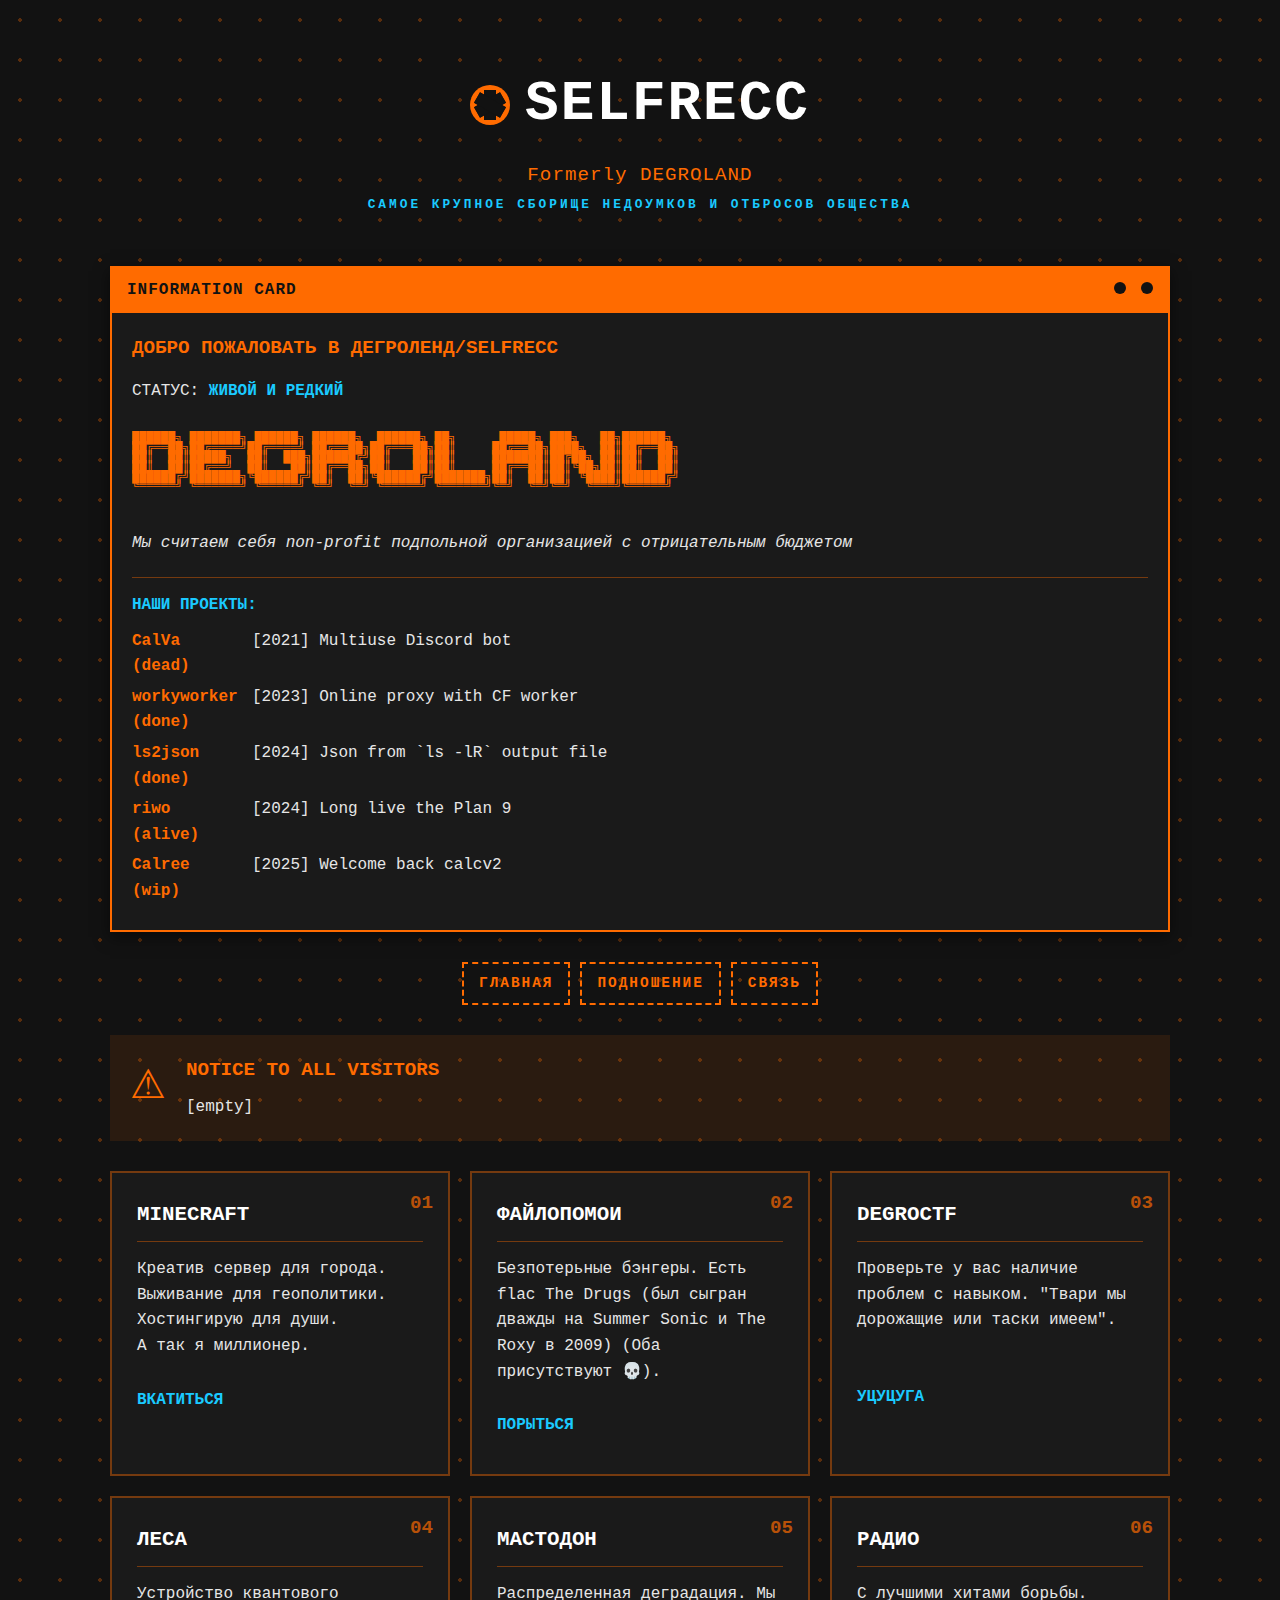
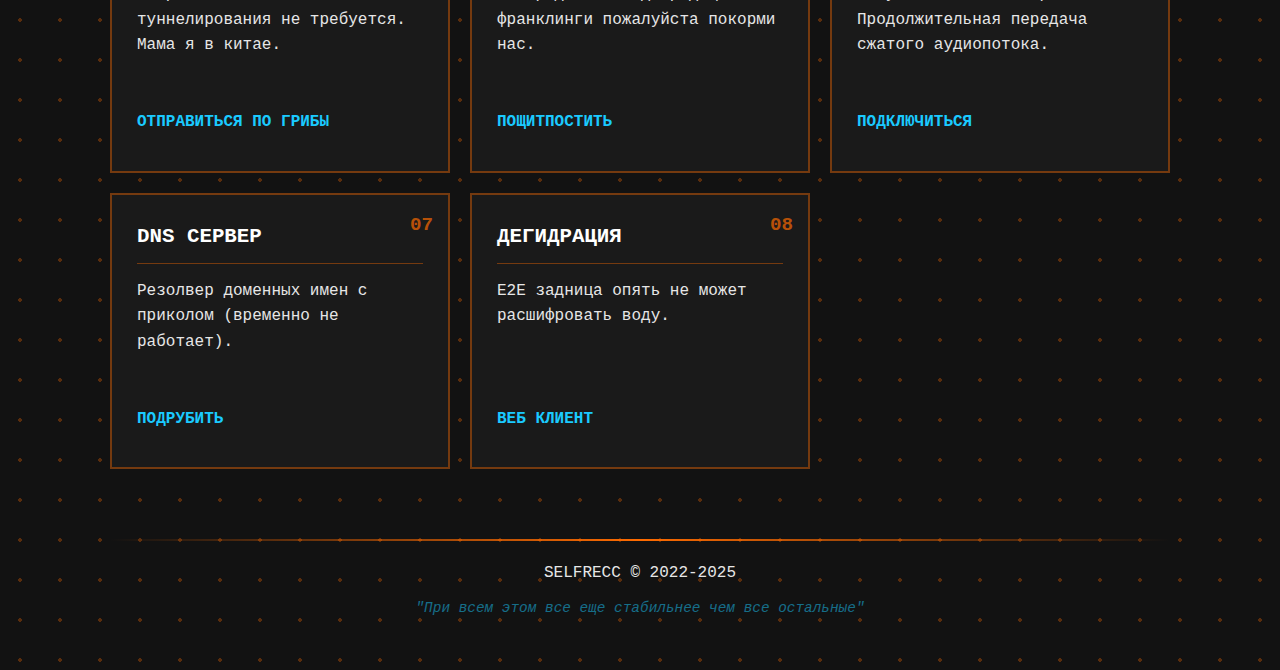
<file: html/contact/index.html>
<!DOCTYPE html>
<html lang="en">
<head>
    <meta charset="UTF-8">
    <meta name="viewport" content="width=device-width, initial-scale=1.0">
    <title>DEGROLAND - Advanced Digital Services</title>
    <link rel="stylesheet" href="styles.css">
</head>
<body>
    <!--<div class="aperture-overlay"></div>-->
    <div class="container">
        <header class="logo-section">
            <div class="logo-container">
                <div class="logo-circle">
                    <div class="logo-aperture">
                        <span></span>
                        <span></span>
                        <span></span>
                        <span></span>
                        <span></span>
                        <span></span>
                    </div>
                </div>
                <h1>SELFRECC</h1>
            </div>
            <p class="typewriter">Formerly DEGROLAND</p>
            <div class="subtitle">Самое крупное сборище недоумков и отбросов общества</div>
        </header>

        <div class="retro-panel">
            <div class="panel-header">
                <div class="panel-title">INFORMATION CARD</div>
                <div class="panel-controls">
                    <span></span>
                    <span></span>
                </div>
            </div>

            <div class="panel-content">
                <p class="welcome">ДОБРО ПОЖАЛОВАТЬ В ДЕГРОЛЕНД/SELFRECC</p>
                <p>СТАТУС: <span class="status-marker">ЖИВОЙ И РЕДКИЙ</span></p>
                
                <div class="ascii-art">
██████╗ ███████╗ ██████╗ ██████╗  ██████╗ ██╗      █████╗ ███╗   ██╗██████╗
██╔══██╗██╔════╝██╔════╝ ██╔══██╗██╔═══██╗██║     ██╔══██╗████╗  ██║██╔══██╗
██║  ██║█████╗  ██║  ███╗██████╔╝██║   ██║██║     ███████║██╔██╗ ██║██║  ██║
██║  ██║██╔══╝  ██║   ██║██╔══██╗██║   ██║██║     ██╔══██║██║╚██╗██║██║  ██║
██████╔╝███████╗╚██████╔╝██║  ██║╚██████╔╝███████╗██║  ██║██║ ╚████║██████╔╝
╚═════╝ ╚══════╝ ╚═════╝ ╚═╝  ╚═╝ ╚═════╝ ╚══════╝╚═╝  ╚═╝╚═╝  ╚═══╝╚═════╝
                </div>
                
                <p class="mission-statement">Мы считаем себя non-profit подпольной организацией с отрицательным бюджетом</p>

                <div class="command-list">
                    <div class="command-title">НАШИ ПРОЕКТЫ:</div>
		    <div class="command-row"><span class="command">CalVa<br>(dead)</span><span class="desc">[2021] Multiuse Discord bot</span></div>
		    <div class="command-row"><span class="command">workyworker<br>(done)</span><span class="desc">[2023] Online proxy with CF worker</span></div>
		    <div class="command-row"><span class="command">ls2json<br>(done)</span><span class="desc">[2024] Json from `ls -lR` output file</span></div>
		    <div class="command-row"><span class="command">riwo<br>(alive)</span><span class="desc">[2024] Long live the Plan 9</span></div>
		    <div class="command-row"><span class="command">Calree<br>(wip)</span><span class="desc">[2025] Welcome back calcv2</span></div>
                </div>
            </div>
        </div>

        <nav class="navigation">
            <a href=".." class="nav-item">ГЛАВНАЯ</a>
            <a href="../donations" class="nav-item">ПОДНОШЕНИЕ</a>
            <a href="" class="nav-item">СВЯЗЬ</a>
        </nav>

        <div class="warning-box">
            <div class="warning-icon">⚠</div>
            <div class="warning-content">
                <h3>NOTICE TO ALL VISITORS</h3>
                <p>[empty]</p>
            </div>
        </div>

        <section id="services" class="services">
            <div class="service-card">
                <div class="card-number">01</div>
                <h3>MINECRAFT</h3>
                <p>Креатив сервер для города.<br>Выживание для геополитики.<br>Хостингирую для души.<br>А так я миллионер.</p>
                <a href="https://t.me/selfrecc" class="service-link hover-underline">ВКАТИТЬСЯ</a>
            </div>

            <div class="service-card">
                <div class="card-number">02</div>
                <h3>ФАЙЛОПОМОИ</h3>
                <p>Безпотерьные бэнгеры. Есть flac The Drugs (был сыгран дважды на Summer Sonic и The Roxy в 2009) (Оба присутствуют 💀).</p>
                <a href="https://xn--5s8h.selfre.cc" class="service-link hover-underline">ПОРЫТЬСЯ</a>
            </div>

            <div class="service-card">
                <div class="card-number">03</div>
                <h3>DEGROCTF</h3>
                <p>Проверьте у вас наличие проблем с навыком. "Твари мы дорожащие или таски имеем".</p>
                <a href="https://degroctf.selfre.cc" class="service-link hover-underline">УЦУЦУГА</a>
            </div>

            <div class="service-card">
                <div class="card-number">04</div>
                <h3>ЛЕСА</h3>
                <p>Устройство квантового туннелирования не требуется. Мама я в китае.</p>
                <a href="#" class="service-link hover-underline">ОТПРАВИТЬСЯ ПО ГРИБЫ</a>
            </div>

            <div class="service-card">
                <div class="card-number">05</div>
                <h3>МАСТОДОН</h3>
                <p>Распределенная деградация. Мы франклинги пожалуйста покорми нас.</p>
                <a href="https://mtn.selfre.cc" class="service-link hover-underline">ПОЩИТПОСТИТЬ</a>
            </div>

            <div class="service-card">
                <div class="card-number">06</div>
                <h3>РАДИО</h3>
                <p>С лучшими хитами борьбы. Продолжительная передача сжатого аудиопотока.</p>
                <a href="https://ir.selfre.cc" class="service-link hover-underline">ПОДКЛЮЧИТЬСЯ</a>
            </div>

            <div class="service-card">
                <div class="card-number">07</div>
                <h3>DNS СЕРВЕР</h3>
                <p>Резолвер доменных имен с приколом (временно не работает).</p>
                <a href="#" class="service-link hover-underline">ПОДРУБИТЬ</a>
            </div>

            <div class="service-card">
                <div class="card-number">08</div>
                <h3>ДЕГИДРАЦИЯ</h3>
                <p>E2E задница опять не может расшифровать воду.</p>
                <a href="https://cin.selfre.cc" class="service-link hover-underline">ВЕБ КЛИЕНТ</a>
            </div>
        </section>

        <footer>
            <div class="footer-line"></div>
            <p>SELFRECC © 2022-2025</p>
            <p class="quote">"При всем этом все еще стабильнее чем все остальные"</p>
        </footer>
    </div>
</body>
</html>
</file>
<file: html/contact/styles.css>
:root {
    --main-bg: #121212;
    --panel-bg: #1a1a1a;
    --primary: #ff6b00;
    --primary-dim: rgba(255, 107, 0, 0.7);
    --secondary: #e6e6e6;
    --accent: #1acaff;
    --accent-dim: rgba(26, 202, 255, 0.5);
    --header: #ffffff;
    --border: rgba(255, 107, 0, 0.4);
    --warning-bg: rgba(255, 107, 0, 0.1);
    --dot-color: rgba(255, 107, 0, 0.3);
}

.ubuntu-mono-regular {
  font-family: "Ubuntu Mono", monospace;
  font-weight: 400;
  font-style: normal;
}

.ubuntu-mono-bold {
  font-family: "Ubuntu Mono", monospace;
  font-weight: 700;
  font-style: normal;
}


* {
    margin: 0;
    padding: 0;
    box-sizing: border-box;
    font-family: "Ubuntu Mono", monospace;

}

body {
    background-color: var(--main-bg);
    background-image: radial-gradient(var(--dot-color) .125rem, var(--main-bg) .125rem);
    background-size: 2.5rem 2.5rem;
    color: var(--secondary);
    line-height: 1.6;
    padding: 0;
    margin: 0;
    overflow-x: hidden;
}

.aperture-overlay {
    position: fixed;
    top: 0;
    left: 0;
    width: 100%;
    height: 100%;
    pointer-events: none;
    z-index: 99;
    background: radial-gradient(
        ellipse at center,
        rgba(0, 0, 0, 0) 0%,
        rgba(0, 0, 0, 0.3) 90%,
        rgba(0, 0, 0, 0.5) 100%
    );
}

.container {
    max-width: 1100px;
    margin: 0 auto;
    padding: 20px;
}

/* Logo and Header Section */
.logo-section {
    text-align: center;
    padding: 40px 0 20px;
    position: relative;
}

.logo-container {
    display: flex;
    align-items: center;
    justify-content: center;
    margin-bottom: 10px;
}

.logo-circle {
    width: 40px;
    height: 40px;
    background: var(--primary);
    border-radius: 50%;
    position: relative;
    margin-right: 15px;
    display: flex;
    align-items: center;
    justify-content: center;
}

.logo-aperture {
    width: 30px;
    height: 30px;
    position: relative;
}

.logo-aperture span {
    position: absolute;
    width: 12px;
    height: 30px;
    background: var(--main-bg);
    top: 0;
    left: 9px;
    transform-origin: center;
}

.logo-aperture span:nth-child(1) { transform: rotate(0deg); }
.logo-aperture span:nth-child(2) { transform: rotate(60deg); }
.logo-aperture span:nth-child(3) { transform: rotate(120deg); }
.logo-aperture span:nth-child(4) { transform: rotate(180deg); }
.logo-aperture span:nth-child(5) { transform: rotate(240deg); }
.logo-aperture span:nth-child(6) { transform: rotate(300deg); }

.logo-section h1 {
    font-size: 3.5rem;
    color: var(--header);
    letter-spacing: 2px;
    text-transform: uppercase;
    font-weight: bold;
}

.typewriter {
    font-size: 1.2rem;
    color: var(--primary);
    letter-spacing: 1px;
    overflow: hidden;
    white-space: nowrap;
    margin: 0 auto;
    animation: typing 3.5s steps(30, end);
    max-width: fit-content;
}

.subtitle {
    font-size: 0.8rem;
    color: var(--accent);
    text-transform: uppercase;
    letter-spacing: 3px;
    margin-top: 5px;
    font-weight: bold;
}

@keyframes typing {
    from { width: 0; }
    to { width: 100%; }
}

/* Retro Panel (replacing terminal) */
.retro-panel {
    background-color: var(--panel-bg);
    border: 2px solid var(--primary);
    border-radius: 0;
    padding: 0;
    margin: 30px 0;
    overflow: hidden;
    box-shadow: 0 5px 15px rgba(0, 0, 0, 0.5);
    position: relative;
}

.panel-header {
    background-color: var(--primary);
    color: var(--main-bg);
    padding: 10px 15px;
    display: flex;
    justify-content: space-between;
    align-items: center;
    font-weight: bold;
}

.panel-title {
    font-size: 1rem;
    letter-spacing: 1px;
}

.panel-controls span {
    display: inline-block;
    width: 12px;
    height: 12px;
    border-radius: 50%;
    margin-left: 5px;
    background-color: var(--main-bg);
}

.panel-content {
    padding: 20px;
    position: relative;
}

.welcome {
    color: var(--primary);
    font-size: 1.2rem;
    margin-bottom: 15px;
    font-weight: bold;
}

.status-marker {
    color: var(--accent);
    animation: flicker 2s infinite alternate;
    font-weight: bold;
}

@keyframes flicker {
    0%, 19.999%, 22%, 62.999%, 64%, 64.999%, 70%, 100% { opacity: 1; }
    20%, 21.999%, 63%, 63.999%, 65%, 69.999% { opacity: 0.5; }
}

.ascii-art {
    font-size: 0.75rem;
    line-height: 0.8;
    color: var(--primary);
    margin: 10px 0;
    padding: 10px 0;
    white-space: pre;
    overflow: auto;
}

.mission-statement {
    margin: 20px 0;
    font-style: italic;
    color: var(--secondary);
}

.command-list {
    margin-top: 20px;
    border-top: 1px solid var(--border);
    padding-top: 15px;
}

.command-title {
    color: var(--accent);
    margin-bottom: 10px;
    font-weight: bold;
}

.command-row {
    display: flex;
    margin-bottom: 5px;
}

.command {
    color: var(--primary);
    font-weight: bold;
    min-width: 120px;
}

.desc {
    color: var(--secondary);
}

/* Navigation */
.navigation {
    display: flex;
    justify-content: center;
    flex-wrap: wrap;
    gap: 10px;
    margin: 30px 0;
    position: relative;
    z-index: 1;
}

.nav-item {
    background-color: transparent;
    border: 2px dashed var(--primary);
    padding: 8px 15px;
    color: var(--primary);
    text-decoration: none;
    text-transform: uppercase;
    font-size: 0.9rem;
    letter-spacing: 2px;
    position: relative;
    font-weight: bold;
    transition: all 0.3s;
}

.nav-item:hover {
    background-color: var(--primary);
    color: var(--main-bg);
}

/* Warning Box */
.warning-box {
    padding: 20px;
    margin: 30px 0;
    background-color: var(--warning-bg);
    position: relative;
    display: flex;
    align-items: center;
}

.warning-icon {
    font-size: 2.5rem;
    color: var(--primary);
    margin-right: 20px;
}

.warning-content h3 {
    color: var(--primary);
    margin-bottom: 10px;
    font-size: 1.2rem;
}

.warning-content p {
    color: var(--secondary);
}

/* Services */
.services {
    display: grid;
    grid-template-columns: repeat(auto-fill, minmax(300px, 1fr));
    gap: 20px;
    margin: 30px 0;
}

.service-card {
    background-color: var(--panel-bg);
    border: 2px solid var(--border);
    padding: 25px;
    position: relative;
    transition: transform 0.3s, box-shadow 0.3s;
}

.service-card:hover {
    transform: translateY(-5px);
    box-shadow: 0 10px 20px rgba(0, 0, 0, 0.3);
    border-color: var(--primary);
}

.card-number {
    position: absolute;
    top: 15px;
    right: 15px;
    color: var(--primary-dim);
    font-size: 1.2rem;
    font-weight: bold;
}

.service-card h3 {
    color: var(--header);
    margin-bottom: 15px;
    font-size: 1.3rem;
    padding-bottom: 10px;
    border-bottom: 1px solid var(--border);
}

.service-card p {
    color: var(--secondary);
    margin-bottom: 20px;
    min-height: 100px;
}

.service-link {
    display: inline-block;
    color: var(--accent);
    text-decoration: none;
    padding: 8px 0;
    font-weight: bold;
    border-bottom: 2px solid transparent;
    transition: border-color 0.3s;
}

/* Hover underline effect */
.hover-underline {
    position: relative;
}

.hover-underline::after {
    content: '';
    position: absolute;
    width: 100%;
    transform: scaleX(0);
    height: 1px;
    bottom: 0;
    left: 0;
    background-color: var(--accent);
    transform-origin: bottom right;
    transition: transform 0.3s ease-out;
}

.hover-underline:hover::after {
    transform: scaleX(1);
    transform-origin: bottom left;
}

/*
.service-link:hover {
    border-bottom-color: var(--accent);
}
*/

/* Footer */
footer {
    text-align: center;
    margin-top: 50px;
    padding: 20px 0;
    position: relative;
    color: var(--secondary);
}

.footer-line {
    height: 2px;
    background: linear-gradient(90deg, transparent, var(--primary), transparent);
    margin-bottom: 20px;
}

footer p {
    margin: 10px 0;
}

.quote {
    font-style: italic;
    color: var(--accent-dim);
    font-size: 0.9rem;
}

/* Responsive Adjustments */
@media (max-width: 768px) {
    .logo-section h1 {
        font-size: 2.5rem;
    }
    
    .ascii-art {
        font-size: 0.45rem;
    }
    
    .services {
        grid-template-columns: 1fr;
    }
    
    .service-card p {
        min-height: auto;
    }
}
</file>
